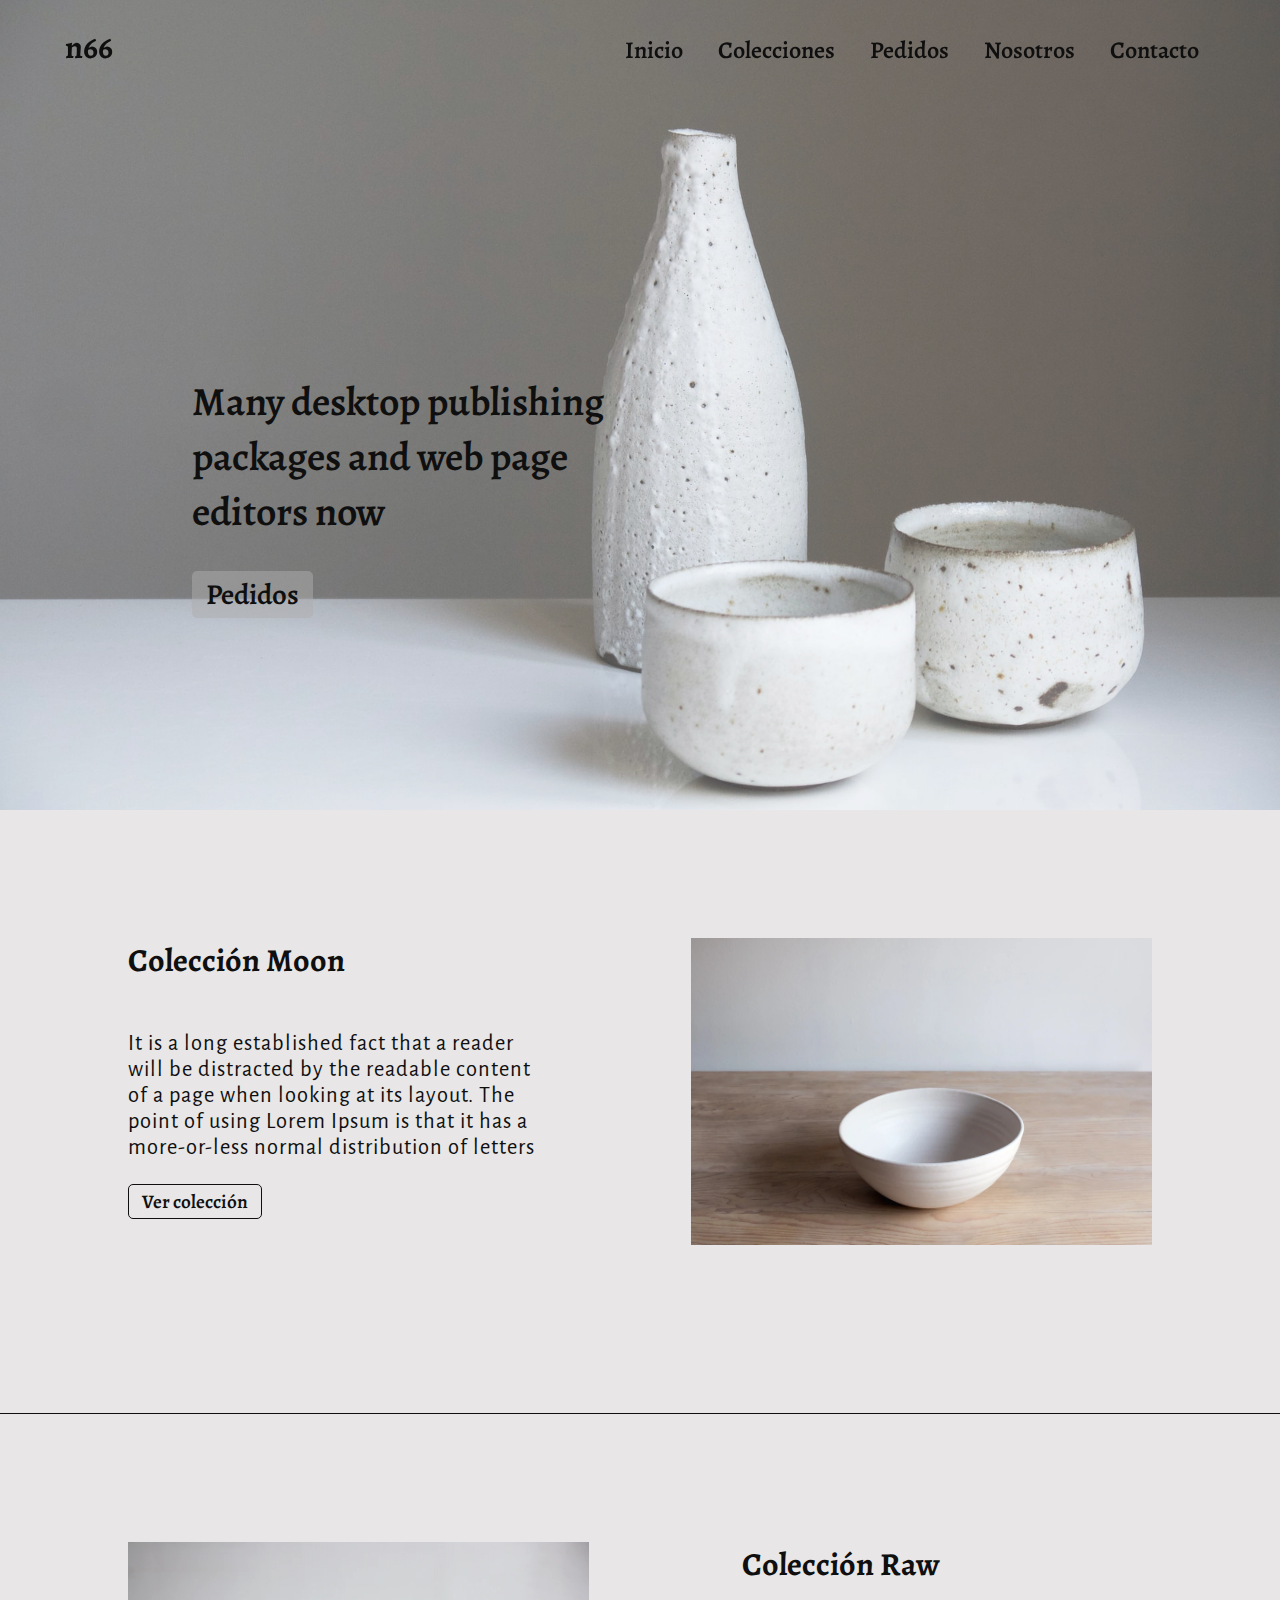
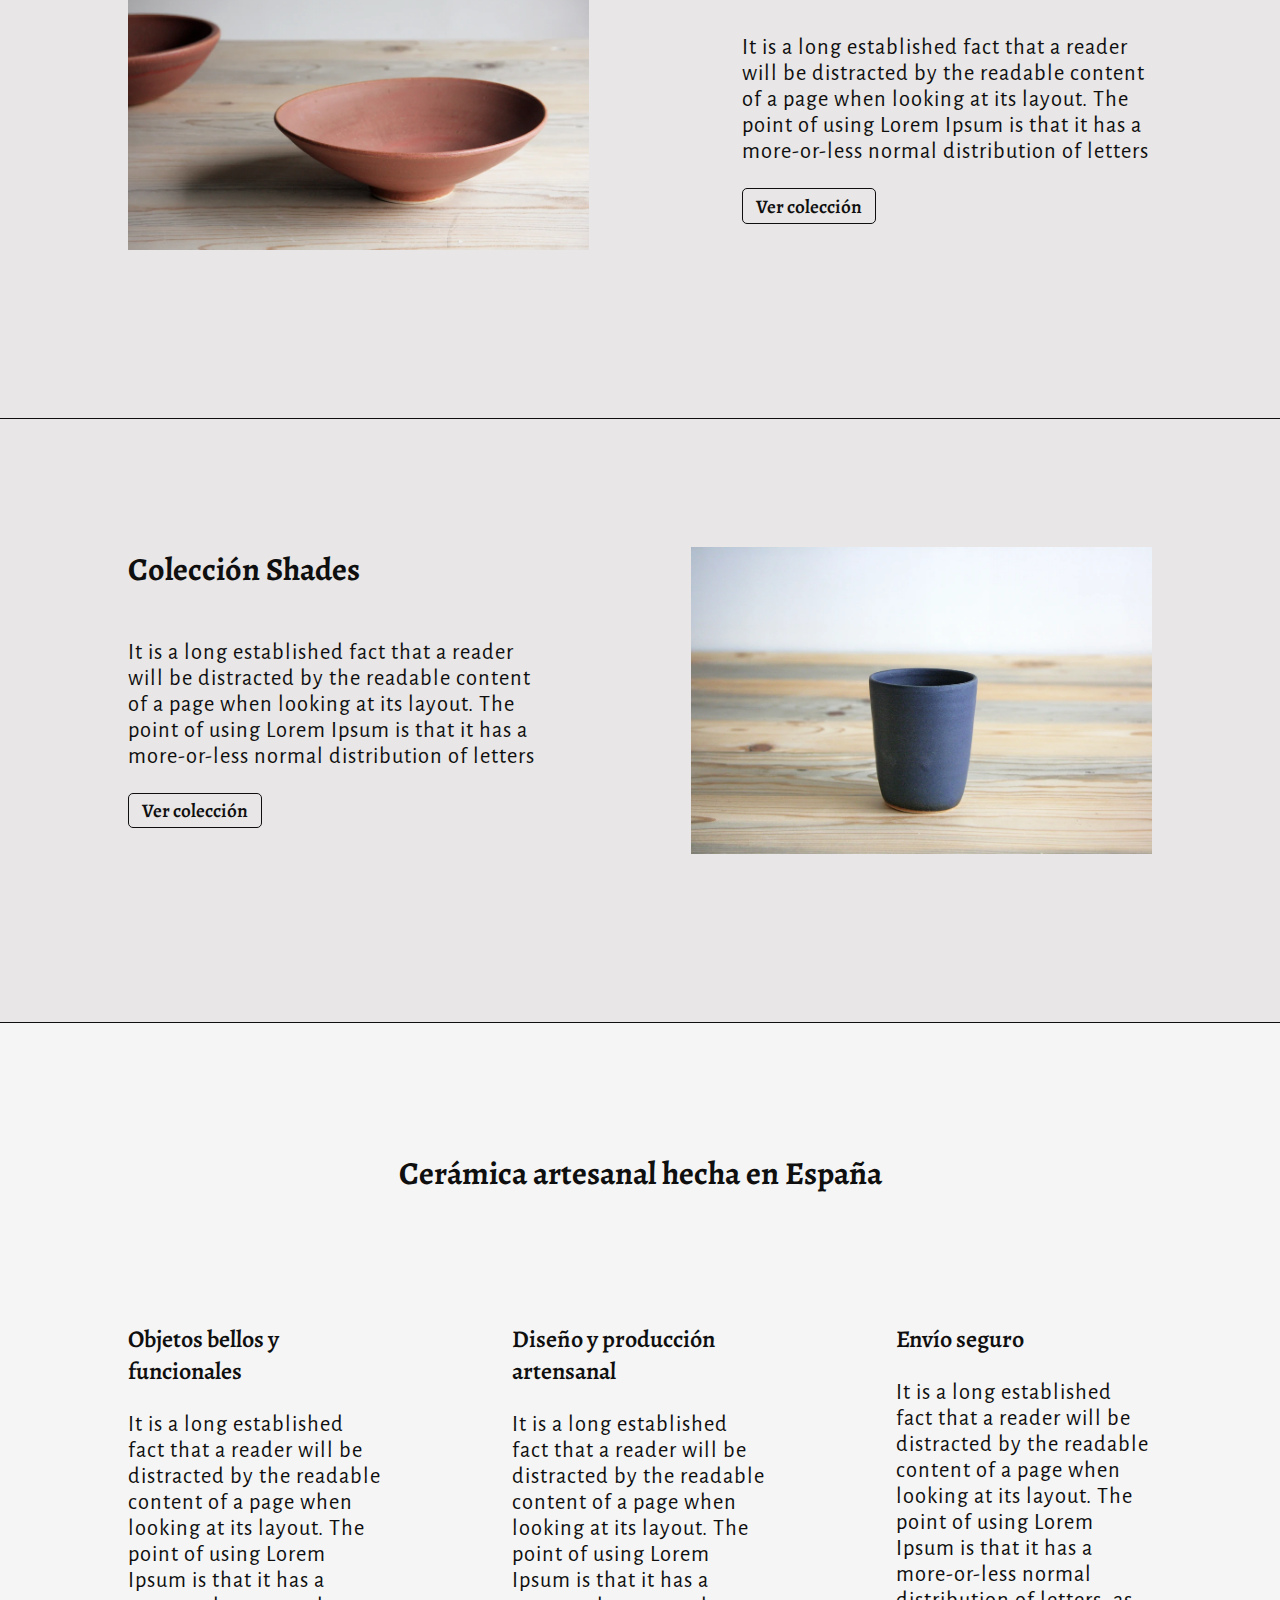
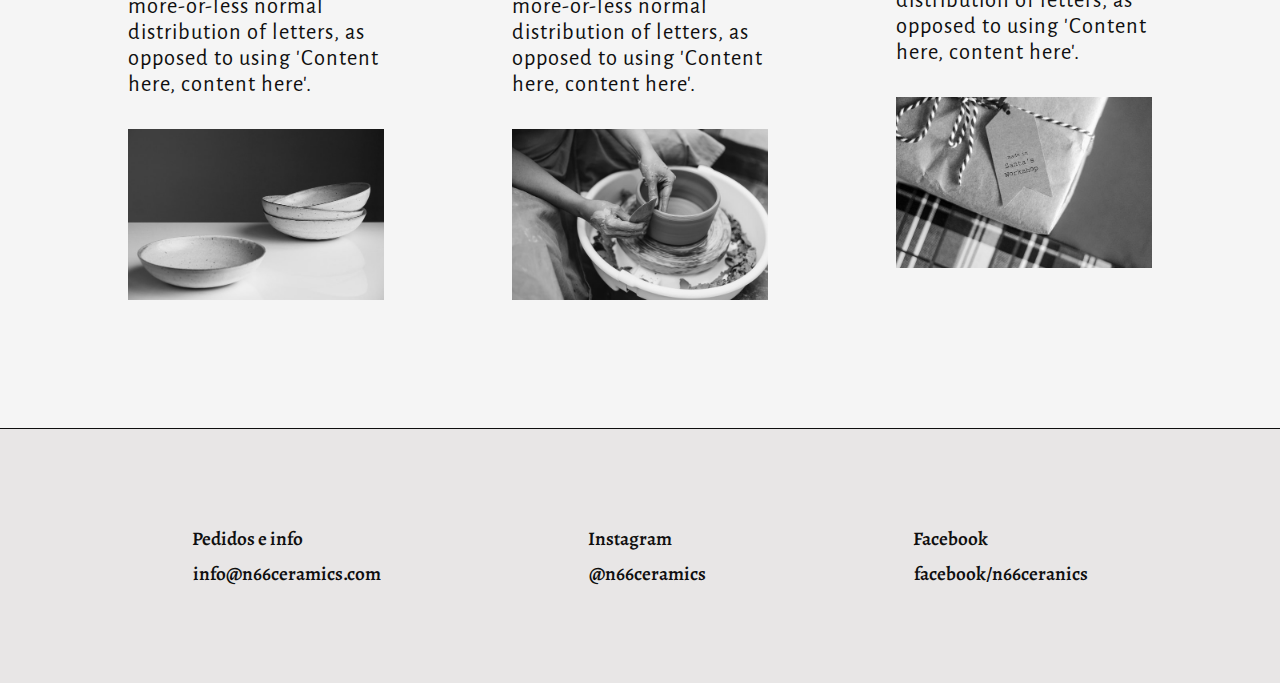
<file: index.html>
<html lang="en">

<head>
    <meta charset="UTF-8">
    <meta name="viewport" content="width=device-width, initial-scale=1.0">
    <title>n66 Ceramicas</title>
    <link href="https://fonts.googleapis.com/css2?family=Alegreya:wght@500;700&display=swap" rel="stylesheet">
    <link href="https://fonts.googleapis.com/css2?family=Alegreya+Sans:wght@300&display=swap" rel="stylesheet"> 
    <link rel="stylesheet" href="style.css">
</head>

<body>
    <header>
        <nav class="nav">
            <a href="" class="logo">
                <h1>n66</h1>
            </a>
            <a href="" class="nav__mobile"> Menu</a>
            <div class="nav__mobile__menu">
                <ul class="nav__mobile__menu__list">
                    <li class="nav__mobile__menu__list__item"><a>Inicio</a></li>
                    <li class="nav__mobile__menu__list__item"><a class="mobile-colecciones">Colecciones</a>
                        <ul class="nav__mobile__menu__list__item-submenu">
                            <li class="submenu__mobile__item sub-menu-hidden">
                                <a href="">Colección Moon</a>
                            </li>
                            <li class="submenu__mobile__item sub-menu-hidden">
                                <a href="">Colección Raw</a>
                            </li>
                            <li class="submenu__mobile__item sub-menu-hidden">
                                <a href="">Colección Shades</a>
                            </li>
                        </ul>
                    </li>
                    <li class="nav__mobile__menu__list__item"><a>Pedidos</a></li>
                    <li class="nav__mobile__menu__list__item"></a>Nosotros</a></li>
                    <li class="nav__mobile__menu__list__item"></a>Contacto</a></li>
                </ul>
            </div>
            <nav class="nav-desktop">
                <ul class="nav-desktop__list">
                    <li class="nav-desktop__list__item"><a>Inicio</a></li>
                    <li class="nav-desktop__list__item"><a class="desktop-colecciones">Colecciones</a>
                    </li>
                    <li class="nav-desktop__list__item"><a>Pedidos</a></li>
                    <li class="nav-desktop__list__item"><a>Nosotros</a></li>
                    <li class="nav-desktop__list__item"><a>Contacto</a></li>
                </ul>
                <ul class="nav-desktop__list__item__list sub-menu-desktop-hidden">
                    <li class="submenu__desktop__item">
                        <a href="">Colección Moon</a>
                    </li>
                    <li class="submenu__desktop__item">
                        <a href="">Colección Raw</a>
                    </li>
                    <li class="submenu__desktop__item">
                        <a href="">Colección Shades</a>
                    </li>
                </ul>
            </nav>
        </nav>
    </header>
    <main>
        <div class="hero">
            <h2>Many desktop publishing packages and web page editors now</h2>
            <button class="button">Pedidos</button>
        </div>
        <div class="collections">
            <section class="collections__section">
                <img src="imgs/ceramica-1.webp" alt="" class="animate">
                <div>
                    <h3>Colección Moon</h3>
                    <p>It is a long established fact that a reader will be distracted by the readable content of a page when
                        looking at its layout. The point of using Lorem Ipsum is that it has a more-or-less normal
                        distribution of letters</p>
                    <button class="button">Ver colección</button>
                </div>
            </section>
            <section class="collections__section section-par">
                <img src="imgs/ceramica-3.webp" alt="" class="animate">
                <div>
                    <h3>Colección Raw</h3>
                    <p>It is a long established fact that a reader will be distracted by the readable content of a page when
                        looking at its layout. The point of using Lorem Ipsum is that it has a more-or-less normal
                        distribution of letters</p>
                    <button class="button">Ver colección</button>
                </div>
    
            </section>
            <section class="collections__section">
                <img src="imgs/ceramica-5.webp" alt="" class="animate">
                <div>
                    <h3>Colección Shades</h3>
                    <p>It is a long established fact that a reader will be distracted by the readable content of a page when
                        looking at its layout. The point of using Lorem Ipsum is that it has a more-or-less normal
                        distribution of letters</p>
                    <button class="button">Ver colección</button>
                </div>
            </section>
        </div>
        


        <section class="info__section">
            <h3>Cerámica artesanal hecha en España</h3>
            <div>
                <div class="info__section__content">
                    <h4>Objetos bellos y funcionales</h4>
                    <p>It is a long established fact that a reader will be distracted by the readable content of a page
                        when looking at its layout. The point of using Lorem Ipsum is that it has a more-or-less normal
                        distribution of letters, as opposed to using 'Content here, content here'. </p>
                    <img src="imgs/tom-crew-YA2E3d7a9Wo-unsplash.jpg" alt="" class="info__section__image animate">
                </div>
                <div class="info__section__content">
                    <h4>Diseño y producción artensanal</h4>
                    <p>It is a long established fact that a reader will be distracted by the readable content of a page
                        when looking at its layout. The point of using Lorem Ipsum is that it has a more-or-less normal
                        distribution of letters, as opposed to using 'Content here, content here'. </p>
                    <img src="imgs/jade-scarlato-ozznFZJo0Ms-unsplash.jpg" alt="" class="info__section__image animate">
                </div>
                <div class="info__section__content">
                    <h4>Envío seguro</h4>
                    <p>It is a long established fact that a reader will be distracted by the readable content of a page
                        when looking at its layout. The point of using Lorem Ipsum is that it has a more-or-less normal
                        distribution of letters, as opposed to using 'Content here, content here'.</p>
                    <img src="imgs/samuel-holt-IHpI0OVUzRk-unsplash.jpg" alt="" class="info__section__image animate">
                </div>
            </div>
        </section>
    </main>
    <footer>
        <div>
            <h4>Pedidos e info</h4>
            <a href="">info@n66ceramics.com</a>
        </div>
        <div>
            <h4>Instagram</h4>
            <a href="">@n66ceramics</a>
        </div>
        <div>
            <h4>Facebook</h4>
            <a href="">facebook/n66ceranics</a>
        </div>
    </footer>

    <script src="script.js"></script>
</body>

</html>
</file>
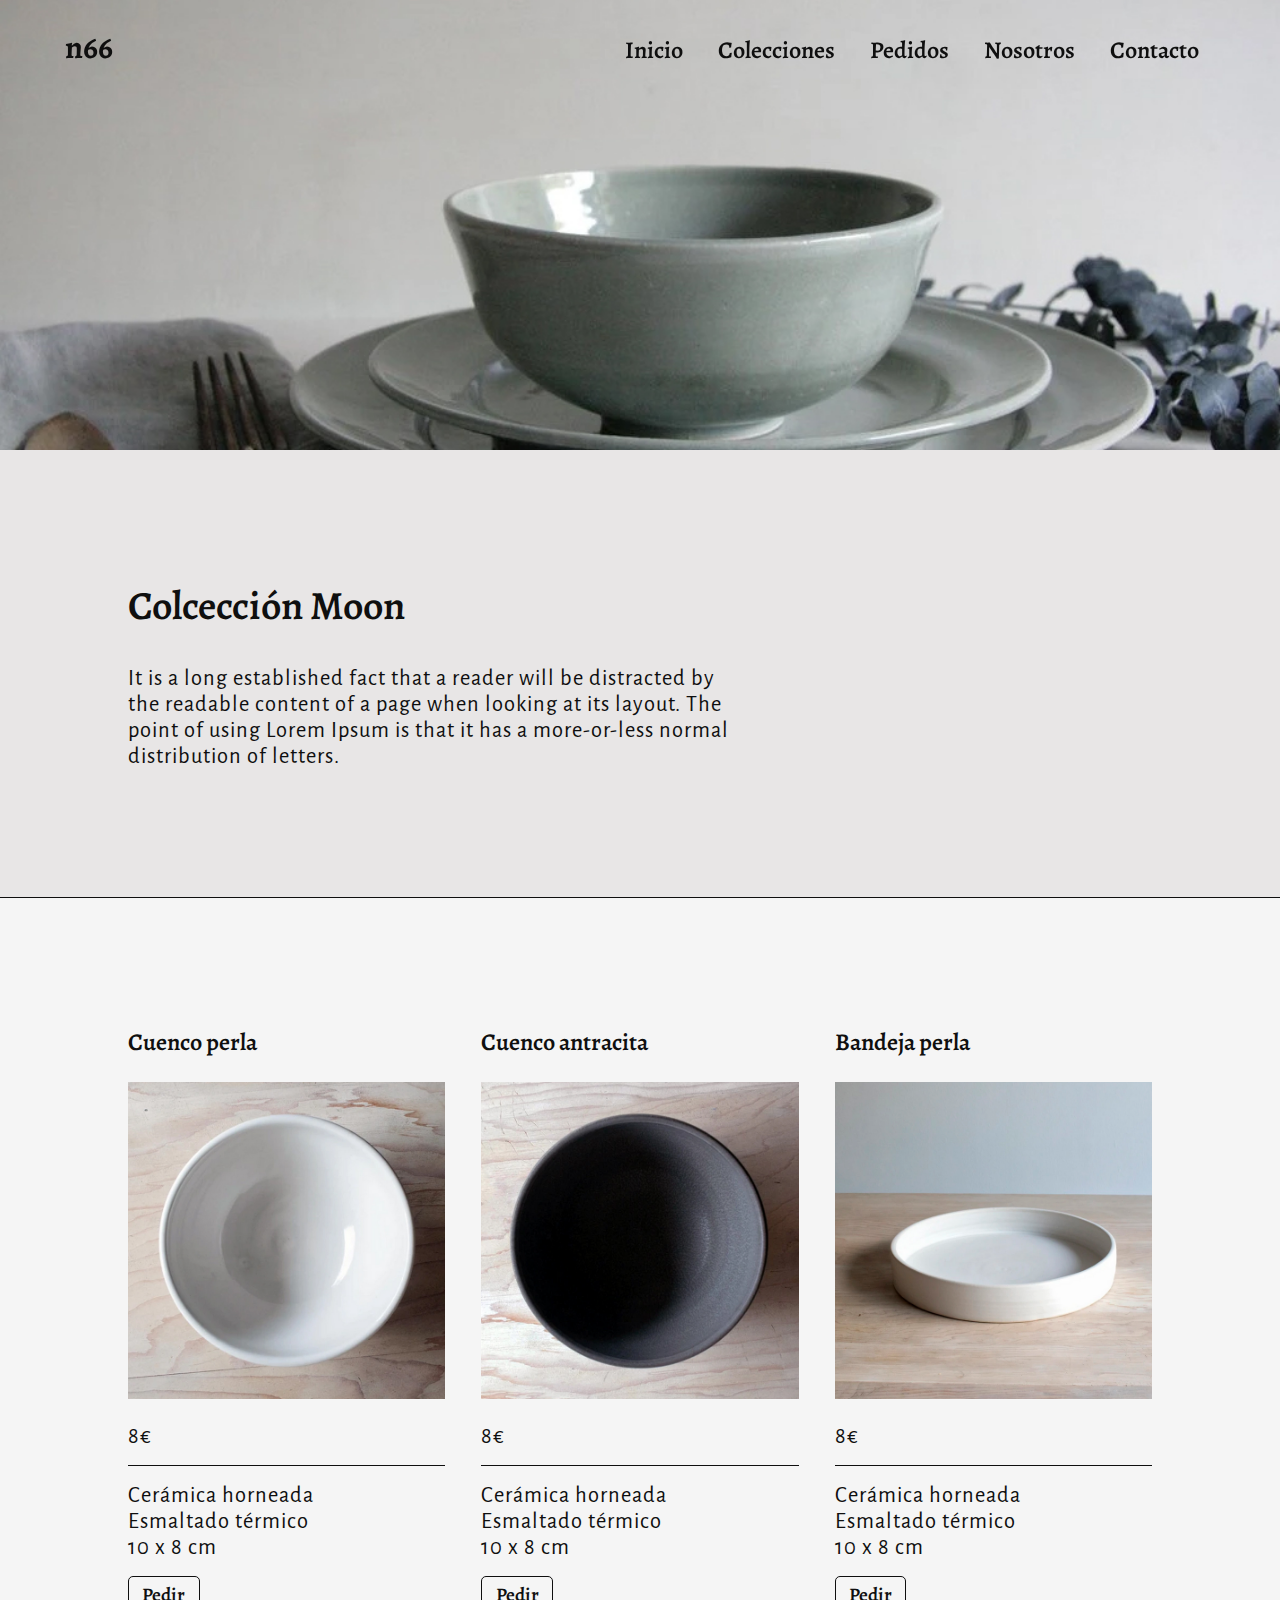
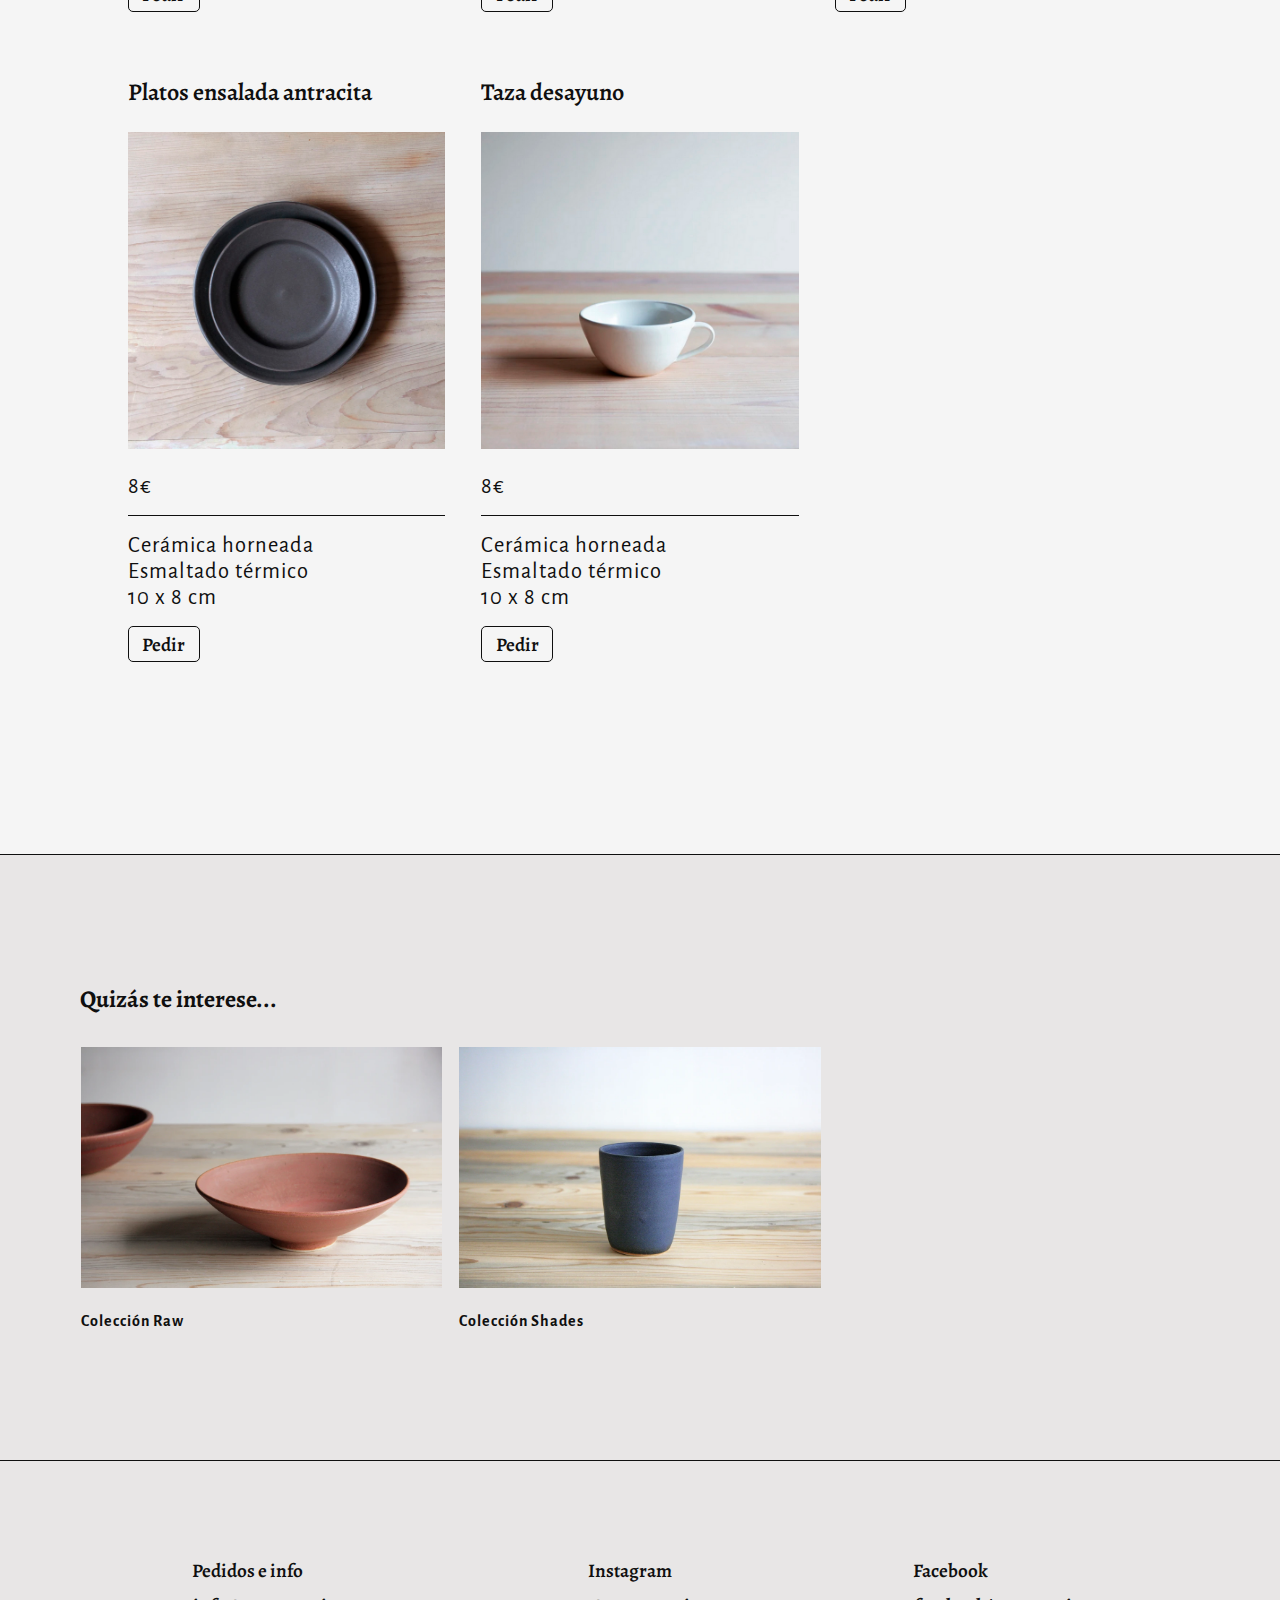
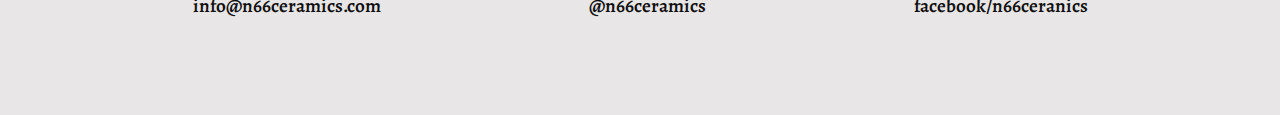
<file: collection.html>
<html lang="en">

<head>
    <meta charset="UTF-8">
    <meta name="viewport" content="width=device-width, initial-scale=1.0">
    <title>n66 Ceramicas</title>
    <link href="https://fonts.googleapis.com/css2?family=Alegreya:wght@500;700&display=swap" rel="stylesheet">
    <link href="https://fonts.googleapis.com/css2?family=Alegreya+Sans:wght@300&display=swap" rel="stylesheet"> 
    <link rel="stylesheet" href="style.css">
</head>

<body>
    <header>
        <nav class="nav">
            <a href="" class="logo">
                <h1>n66</h1>
            </a>
            <a href="" class="nav__mobile"> Menu</a>
            <div class="nav__mobile__menu">
                <ul class="nav__mobile__menu__list">
                    <li class="nav__mobile__menu__list__item"><a href="index.html">Inicio</a></li>
                    <li class="nav__mobile__menu__list__item"><a class="mobile-colecciones">Colecciones</a>
                        <ul class="nav__mobile__menu__list__item-submenu">
                            <li class="submenu__mobile__item sub-menu-hidden">
                                <a href="">Colección Moon</a>
                            </li>
                            <li class="submenu__mobile__item sub-menu-hidden">
                                <a href="">Colección Raw</a>
                            </li>
                            <li class="submenu__mobile__item sub-menu-hidden">
                                <a href="">Colección Shades</a>
                            </li>
                        </ul>
                    </li>
                    <li class="nav__mobile__menu__list__item"><a>Pedidos</a></li>
                    <li class="nav__mobile__menu__list__item"></a>Nosotros</a></li>
                    <li class="nav__mobile__menu__list__item"></a>Contacto</a></li>
                </ul>
            </div>
            <nav class="nav-desktop">
                <ul class="nav-desktop__list">
                    <li class="nav-desktop__list__item"><a href="index.html">Inicio</a></li>
                    <li class="nav-desktop__list__item"><a class="desktop-colecciones">Colecciones</a>
                    </li>
                    <li class="nav-desktop__list__item"><a>Pedidos</a></li>
                    <li class="nav-desktop__list__item"><a>Nosotros</a></li>
                    <li class="nav-desktop__list__item"><a>Contacto</a></li>
                </ul>
                <ul class="nav-desktop__list__item__list sub-menu-desktop-hidden">
                    <li class="submenu__desktop__item">
                        <a href="collection.html">Colección Moon</a>
                    </li>
                    <li class="submenu__desktop__item">
                        <a href="">Colección Raw</a>
                    </li>
                    <li class="submenu__desktop__item">
                        <a href="">Colección Shades</a>
                    </li>
                </ul>
            </nav>
        </nav>
    </header>
    <main>
        <div class="hero collection-1">
            
        </div>
        <section class="collection-description">
            <h2>Colcección Moon</h2>
            <p>It is a long established fact that a reader will be distracted by the readable content of a page when looking at its layout. The point of using Lorem Ipsum is that it has a more-or-less normal distribution of letters.</p>
        </section>
        <section class="products">
            <section class="products-row">
                <div class="products-row__items">
                    <h4>Cuenco perla</h4>
                    <img src="imgs/pottery-1d.jpg" alt="Cuenco perla" class="animate img-product myImg">
                    <p class="products-row__items__price">8€</p>
                    <p class="products-row__items__description">
                       Cerámica horneada <br>
                       Esmaltado térmico <br>
                       10 x 8 cm</p>
                    <button class="button">
                        <a href="mailto:someone@yoursite.com?subject=Pedido Cuenco antracita Moon">Pedir</a>
                   </button>
                    
                </div>
                <div class="products-row__items">
                    <h4>Cuenco antracita</h4>
                    <img src="imgs/pottery-1c.jpg" alt="Cuenco antracita" class="animate img-product">
                    <p class="products-row__items__price">8€</p>
                    <p class="products-row__items__description">
                       Cerámica horneada <br>
                       Esmaltado térmico <br>
                       10 x 8 cm</p>
                    <button class="button">
                        <a href="mailto:someone@yoursite.com?subject=Pedido Cuenco antracita Moon">Pedir</a>
                   </button>
                </div>
                <div class="products-row__items">
                    <h4>Bandeja perla</h4>
                    <img src="imgs/pottery-1e.jpg" alt="Bandeja perla" class="animate img-product">
                    <p class="products-row__items__price">8€</p>
                    <p class="products-row__items__description">
                       Cerámica horneada <br>
                       Esmaltado térmico <br>
                       10 x 8 cm</p>
                    <button class="button">
                        <a href="mailto:someone@yoursite.com?subject=Pedido Cuenco antracita Moon">Pedir</a>
                   </button>
                </div>
                <div class="products-row__items">
                    <h4>Platos ensalada antracita</h4>
                    <img src="imgs/pottery-1f.jpg" alt="Platos ensalada antracita" class="animate img-product">
                    <p class="products-row__items__price">8€</p>
                    <p class="products-row__items__description">
                       Cerámica horneada <br>
                       Esmaltado térmico <br>
                       10 x 8 cm</p>
                    <button class="button">
                        <a href="mailto:someone@yoursite.com?subject=Pedido Cuenco antracita Moon">Pedir</a>
                   </button>
                </div>
                <div class="products-row__items">
                    <h4>Taza desayuno</h4>
                    <img src="imgs/pottery-1g.jpg" alt="Taza desayuno" class="animate img-product">
                    <p class="products-row__items__price">8€</p>
                    <p class="products-row__items__description">
                       Cerámica horneada <br>
                       Esmaltado térmico <br>
                       10 x 8 cm</p>
                    <button class="button">
                        <a href="mailto:someone@yoursite.com?subject=Pedido Cuenco antracita Moon">Pedir</a>
                   </button>
                </div>

                <div id="myModal" class="modal">
                    <span class="close">&times;</span>
                    <img class="modal-content" id="img01">
                    <div id="caption"></div>
                  </div>  
            </section>
        </section>
        <section class="sugestions">
            <h3 class="sugestions__title">Quizás te interese...</h3>
            <div class="segestions__items">
                <a class="sugestions__items_item animate">
                    <img src="imgs/ceramica-3.webp" alt="">
                    <p>Colección Raw</p>
                </a>
                <a class="sugestions__items_item animate">
                    <img src="imgs/ceramica-5.webp " alt="">
                    <p>Colección Shades</p>
                </a>
            </div>
            <div class="segestions__item"></div>
        </section>
    </main>
    <footer>
        <div>
            <h4>Pedidos e info</h4>
            <a href="">info@n66ceramics.com</a>
        </div>
        <div>
            <h4>Instagram</h4>
            <a href="">@n66ceramics</a>
        </div>
        <div>
            <h4>Facebook</h4>
            <a href="">facebook/n66ceranics</a>
        </div>
    </footer>

    <script src="script.js"></script>
</body>

</html>
</file>
<file: style.css>
* {
    margin: 0;
    padding: 0;
    box-sizing: border-box;
}
:root {
    --background:#f5f5f5;
    --text-color: #0f0f0f;
    --text-p: 1.2rem;
    --text-p-D: 1.4rem;
    --text-headers: 2rem;
    --text-headers-D: 2.5rem;
    --text-titles: 1.8rem;
    --text-subtitles: 1.5rem;
    --text-bold: 600;
    --color-gray: #e8e6e6;

}
body {
    color: var(--text-color);
    background-color: var(--background);
    font-size: var(--text-p);
    font-family: 'Alegreya', serif;
    
}
a {
    color: var(--text-color); 
    padding: 0.5;
    position: relative;
    z-index: 2;
    text-decoration: none;
}
h1, h3 {
    font-size: var(--text-titles);
}
.logo {
    text-decoration: none;
}
h2 {
    font-size: var(--text-headers);
    padding-bottom: 2rem;
}
h4 {
    font-size: var(--text-subtitles);
    padding-bottom: 1.5rem;
}

h2, h4, a, nav {
    font-weight: var(--text-bold);
}
p {
    font-family: 'Alegreya Sans', sans-serif;
    letter-spacing: 1;
}
img {
    height: auto;
}
.nav {
    display: flex;
    justify-content: space-between;
    flex-basis: 100%;
    align-items: baseline;
}
.nav__mobile__menu {
    width: 100%;
    height: 100vh;
    position: fixed;
    top: 0;
    left: 100%;
    z-index: 1;
    background-color: var(--color-gray);
    visibility: 0;
    opacity: 0;
    transition: all 0.3s ease-out;
    
}
.showMobileMenu {
    left: 0;
    visibility: visible;
    opacity: 1;
    transition: all 0.3s ease-out;
}

.nav__mobile__menu__list {
    height: 100vh;
    display: flex;
    flex-direction: column;
    align-items: center;
    justify-content: space-evenly;
    font-size: var(--text-titles);
    padding: 3rem;
    list-style: none;
    text-align: center;
}

.nav__mobile__menu__list__item-submenu {
    display: flex;
    flex-direction: column;
    justify-content: center;
    list-style: none;
    z-index: 0;
    position: relative;
    font-size: var(--text-subtitles);
}
.submenu__mobile__item a {
    text-decoration: none;
    color: #3b3b3b;
}
.submenu__mobile__item {
    visibility: hidden;
    opacity: 0;
    max-height: 0;
}
.sub-menu-hidden {
    animation: hideMobileSubmenu 0.3s ease-in-out;
    animation-fill-mode: forwards;
}
.showMobileSubMenu {
    animation: showMobileSubmenu 0.3s ease-in-out;
    animation-fill-mode: forwards;
}
@keyframes showMobileSubmenu {
    0%{
        max-height: 0;
        visibility: hidden;
        opacity: 0; 
        padding-top: 0;
        padding-bottom: 0;
    }
    80% {
        max-height: 300px;
        visibility: hidden;
        opacity: 0;
        padding-top: 0.2rem;
        padding-bottom: 0.2rem;
    } 
    100%{
        visibility: visible;
        opacity: 1;
        max-height: 300px;
        padding-top: 0.2rem;
        padding-bottom: 0.2rem;
    }
}

@keyframes hideMobileSubmenu {
    0%{
        visibility: visible;
        opacity: 1;
        max-height: 300px;
        padding-top: 0.2rem;
        padding-bottom: 0.2rem;
    }
    20% {
        max-height: 300px;
        visibility: hidden;
        opacity: 0; 
        padding-top: 0.2rem;
        padding-bottom: 0.2rem;
        
    }
    100%{
        
        max-height: 0;
        visibility: hidden;
        opacity: 0; 
        padding-top: 0;
        padding-bottom: 0;
    }
}

.nav-desktop {
        display: none; 
}

a, nav {
    cursor: pointer;
}
h3 {
    margin: auto;
    padding-bottom: 4rem;
}


img {
    object-fit: contain;
}
footer > div > h4 {
    padding-bottom: 0.5rem;
}
section, header, footer {
    display: flex;
    flex-direction: column;
    justify-content: space-between;
    flex-wrap: wrap;
    padding: 5rem 1rem 5rem 1rem;
}

header {
    flex-wrap: nowrap;
    padding: 1rem 1.5rem 1rem 1.5rem;
    position: fixed;
    width: 100%;
    z-index: 3;
    background-color: transparent;
    transition: background-color 1s ease-out;
}
.colorizeSection {
    background-color: var(--color-gray);
    transition: background-color 1s ease-out;
}
.button {
    font-family: Alegreya;
    font-size: var(--text-p);
    font-weight: var(--text-bold);
    color: var(--text-color);
    padding: 0.20rem 0.8rem;
    border: 1px solid var(--text-color);
    border-radius: 5px;
    background: transparent;
    cursor: pointer;
    transition: background 0.2s ease-out;
}
.button:hover {
    transition: background 0.2s ease-out;
    background: rgba(173, 173, 173, 0.5);
}
.button > a {
    position: relative;
    z-index: 1;
}
.hero > .button {
    background: rgba(173, 173, 173, 0.5);
    border: 1px solid transparent;
    font-size: var(--text-titles);
}
.hero > .button:hover {
    background: transparent;
    border: 1px solid var(--text-color);
}


.hero {
    height: 100vh;
    background-image: url('imgs/pottery-1back.jpg');
    background-position: center;
    background-repeat: no-repeat;
    background-size: cover;
    display: flex;
    flex-direction: column;
    justify-content: flex-end;
    align-items: flex-start;
    padding-left: 1rem;
    padding-right: 1rem;
    padding-bottom: 2rem;
    
}
section {
    border-bottom: 1px solid var(--text-color);
}
img, .info__section > div > div, footer > div {
    padding-bottom: 3rem;
}
footer {
    padding-bottom: 4rem;
    padding-top: 4rem;
}

section > div, section > p {
    flex-basis: 100%;
}
section > img, .collections__section > img {
    width: 100%;
}

.section-1 {
    justify-content: flex-end;
    padding-top: 6rem;
    border-top: 0;
}
.collections__section, footer {
    background-color: var(--color-gray);
}
.collections__section > div > h3 {
    padding-bottom: 1.75rem;
}
.collections__section > div > p {
    padding-bottom: 1.2rem;
}
.collections__section > img {
    padding-bottom: 2.5rem;
}
.info__section {
    flex-direction: column;
}
.info__section > div {
    display: flex;
    justify-content: space-between;
    flex-direction: column;
}
.info__section__content > p {
    padding-bottom: 2rem;
}
.info__section > div > div {
    width: 100%;
}
.info__section__image {
    width: 100%;
    height: auto;
    filter: grayscale();
}

.section-5 > div {
    display: flex;
    flex-direction: column;
    justify-content: space-between;
    align-items: flex-end;
}
.section-6:last-child {
    padding-bottom: 2rem;
}
.show-on-scroll {
    animation: anim1 1s ease-out;
}
  @keyframes anim1 {
    0% {
      opacity: 0;
      
    }
    100% {
      opacity: 1;
      
    }
  }

footer > div > h4 {
    font-size: var(--text-p);
}
  /* COLLECTION PAGE */

  .collection-1 {
      height: 35%;
      background-image: url('imgs/pottery1-group.jpg');
      padding-bottom: 8%;
  }
  .collection-description {
      background-color: var(--color-gray);
  }
  .products-row {
      width: 100%;
      padding: 0 2rem;
      border-bottom: none;
      display: grid;
      grid-template-columns: repeat(auto-fill,1fr);
  }
  .products-row__items {
      padding-bottom: 4rem;
  }
  .products-row__items > img {
    width: 100%;
    padding-bottom: 1.5rem;
    cursor: pointer;
  }
  .products-row__items__price {
      padding-bottom: 1rem;
      border-bottom: 1px solid var(--text-color);
  }
  .products-row__items__description {
      padding-top: 1rem;
      padding-bottom: 1rem;
  }
 
 
  .modal {
    display: none;
    position: fixed;
    z-index: 3;
    padding-top: 120px;
    left: 0;
    top: 0;
    width: 100%;
    height: 100%;
    overflow: hidden;
    background-color: rgb(245, 245, 245);
    background-color: rgba(245, 245, 245, 0.8);
  }
  
  .modal-content {
    margin: auto;
    display: block;
    width: 90%;
    max-width: 700px;
  }

  #caption {
    margin: auto;
    display: block;
    width: 80%;
    max-width: 700px;
    text-align: center;
    color: var(--text-color);
    padding: 10px 0;
    height: 150px;
  }
  
  /* Add Animation */
  .modal-content, #caption {  
    -webkit-animation-name: zoom;
    -webkit-animation-duration: 0.6s;
    animation-name: zoom;
    animation-duration: 0.6s;
  }
  
  @-webkit-keyframes zoom {
    from {-webkit-transform:scale(0)} 
    to {-webkit-transform:scale(1)}
  }
  
  @keyframes zoom {
    from {transform:scale(0)} 
    to {transform:scale(1)}
  }
  
  /* The Close Button */
  .close {
    position: absolute;
    top: 2rem;
    right: 1.5rem;
    color: var(--text-color);
    font-size: 40px;
    font-family: 'Alegreya Sans', sans-serif;
    transition: 0.3s;
  }
  
  .close:hover,
  .close:focus {
    color: #bbb;
    text-decoration: none;
    cursor: pointer;
  }


  .sugestions {
      flex-direction: column;
      background-color: var(--color-gray);
  }
  .segestions__items {
      display: grid;  
      grid-template-rows: 1fr;
      grid-template-columns: 1fr 1fr 1fr;
      column-gap: 1rem;
  }
  .sugestions__items_item {
      flex-basis: 40%;
  }
  .sugestions__title {
    padding-bottom: 2rem;
    font-size: var(--text-subtitles);
    margin-left: 0;
  }
  .sugestions__items_item > img {
      width: 100%;
      padding-bottom: 1.5rem;
  }
  .sugestions__items_item > p {
      font-size: 1rem;
  }

  @media (min-width: 768px) {
    .products {
        padding-left: 8rem;
        padding-right: 8rem;
    }
    .products-row {
        padding-left: 0;
        padding-right: 0;
        display: grid;
        grid-template-columns: repeat(auto-fill,45%);
    }
    .products-row__items > h4 {
        text-overflow: ellipsis;
        overflow: hidden;
        white-space: nowrap;
    }
    .sugestions {
        padding-left: 5rem;
        padding-right: 5rem;
    }
  }
  @media (min-width: 900px) {
    h1, h3 {
        font-size: 2rem;
    }

    h2 {
        font-size: var(--text-headers-D);
        width: 50%;
    }
    h3 {
        padding-bottom: 8rem;
    }
    h4 {
        font-size: var(--text-subtitles);
    }
    p {
        font-size: var(--text-p-D);
    }
    section, header, footer {
        flex-direction: row;
    }
    header {
        padding: 1.5rem 4rem 1.5rem 4rem;
        flex-wrap: wrap;
       
        width: 100%;
    }
    .hero {
        padding-left: 4rem;
        height: 90%;
        padding-left: 12rem;
        padding-right: 12rem;
        padding-bottom: 15%;
    }
    .nav {
        align-items: baseline;
    }
    .nav .nav__mobile {
        display: none;
    }
    .nav-desktop {
        display: block; 
    }
    .nav-desktop__list {
       display: flex;
       list-style: none;
       font-size: var(--text-subtitles);
       position: relative;
       z-index: 1;
    }
    .nav-desktop__list__item {
        padding: 0.3rem 1rem;
        border: 1px solid transparent;
        background: none;
        color: var(--text-color);
    }
    .nav-desktop__list__item__list {
        list-style: none;
        font-size: var(--text-p);
        display: flex;
        width: 100%;
        text-align: left;
        padding-left: 7rem;
        padding-top: 0.2rem;
        flex-direction: column;
        visibility: hidden;
        opacity: 0;
        max-height: 0;
        overflow: hidden;
    }
    .nav-desktop__list__item > a {
        display: inline-block;
    }
    .submenu__desktop__item a {
        text-decoration: none;
    }
    .nav-desktop__list__item > a:after, .submenu__desktop__item  a:after {    
        background: none repeat scroll 0 0 transparent;
        bottom: 0;
        content: "";
        display: block;
        height: 2px;
        left: 0%;
        position: absolute;
        background: var(--text-color);
        transition: width 0.3s ease 0s, left 0.3s ease 0s;
        width: 0;
      }
      .nav-desktop__list__item > a:hover:after, .submenu__desktop__item a:hover:after { 
        width: 100%; 
        left: 0; 
      }
    .sub-menu-desktop-hidden {
        animation: hideDesktopSubmenu 0.5s ease-in-out;
        animation-fill-mode: forwards;
    }
    .showDesktopSubMenu {
        animation: showDesktopSubmenu 0.5s ease-in-out;
        animation-fill-mode: forwards;
    }
    @keyframes showDesktopSubmenu {
        0%{
            max-width: 0;
            max-height: 0;
            visibility: hidden;
            opacity: 0; 
            padding-top: 0;
            padding-bottom: 0;
        }
        80% {
            max-width: auto;
            max-height: 200px;
            visibility: hidden;
            opacity: 0;
            padding-top: 0.2rem;
            padding-bottom: 0.2rem;
        } 
        100%{
            visibility: visible;
            opacity: 1;
            max-width: auto;
            max-height: 200px;
            padding-top: 0.2rem;
            padding-bottom: 0.2rem;
        }
    }
    @keyframes hideDesktopSubmenu {
        0%{
            visibility: visible;
            opacity: 1;
            max-width: auto;
            max-height: 200px;
            padding-top: 0.2rem;
            padding-bottom: 0.2rem;
        }
        20% {
            max-height: 200px;
            max-width: auto;
            visibility: hidden;
            opacity: 0; 
            padding-top: 0.2rem;
            padding-bottom: 0.2rem;
            
        }
        100%{
            max-width: 0;
            max-height: 0;
            visibility: hidden;
            opacity: 0; 
            padding-top: 0;
            padding-bottom: 0;
        }
    }
   
    section {
        padding: 8rem;
    }
    footer {
        padding: 6rem 12rem 6rem 12rem;
    }
    section > div, section > p {
        flex-basis: 40%;
    }
    section > img {
        width: 35%;
    }
    .section-1 > h2{
        flex-basis: 40%;
    }
    .collections__section > img, .info__section > img {
        order: 2;
        width: 45%;
    }
    .collections__section > div > h3 {
        padding-bottom: 3rem;
    }
    .collections__section > div > p {
        padding-bottom: 1.5rem;
    }
    .collections__section > div {
        order: 1;
    }
    .section-par > img {
        order: 1;
    }
    .section-par > div {
        order: 2;
    }
    .info__section > div {
        flex-direction: row;
    }
    .info__section > div > div{
        width: 25%;
    }
    img, .info__section > div > div, .section-5 > p, footer > div {
        padding-bottom: 0;
    }
    .section-6:last-child {
        padding-bottom: 4rem;
    }
    
     /* COLLECTION PAGE */

    .collection-1 {
        height: 50%;
    }
    .collection-description > p {
        flex-basis: 60%;
    }
    .products-row {
        grid-template-columns: repeat(auto-fill,31%);
    }
    .modal {
        padding-top: 100px;
    }
    .modal-content {
        width: 80%;  
    }
    #caption {
        padding: 30px 0;
        font-size: var(--text-subtitles);
    }
    .close {
        font-size: 50px;
        top: 1rem;
    }
  }
</file>
